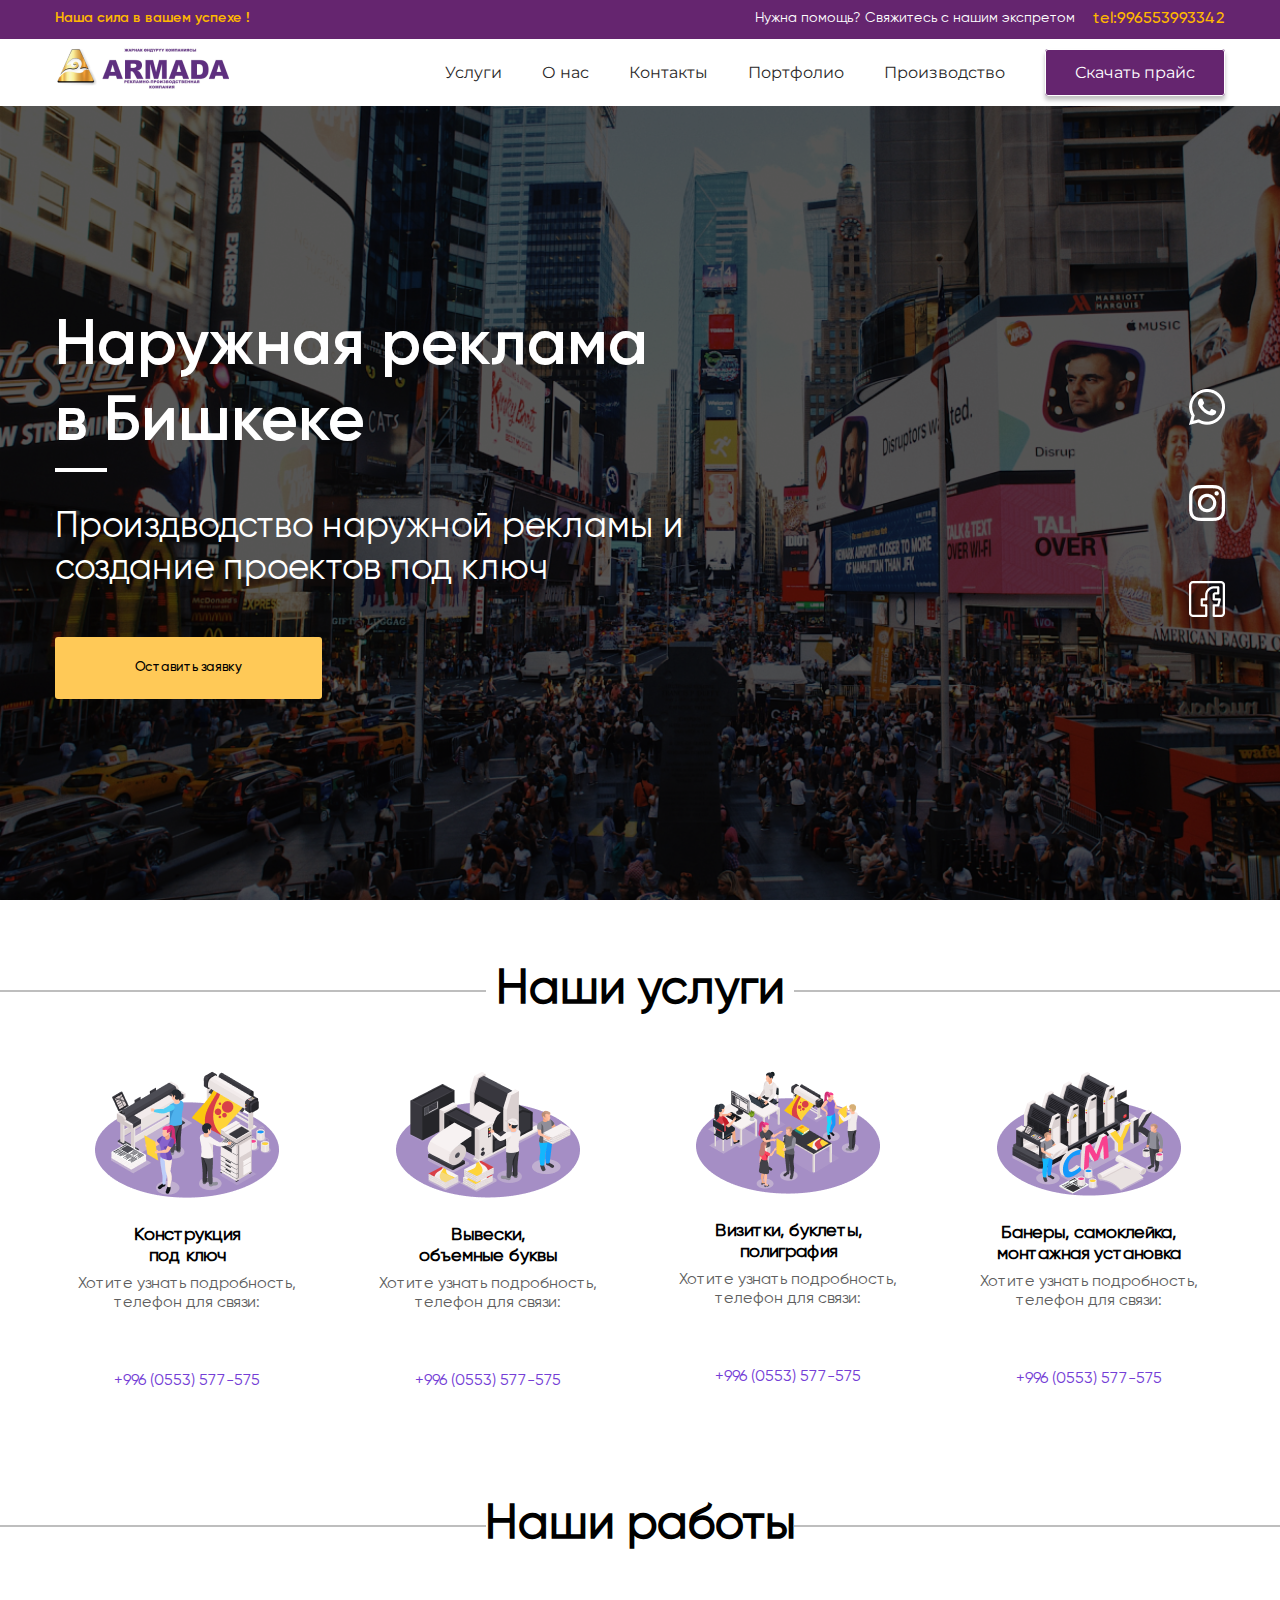
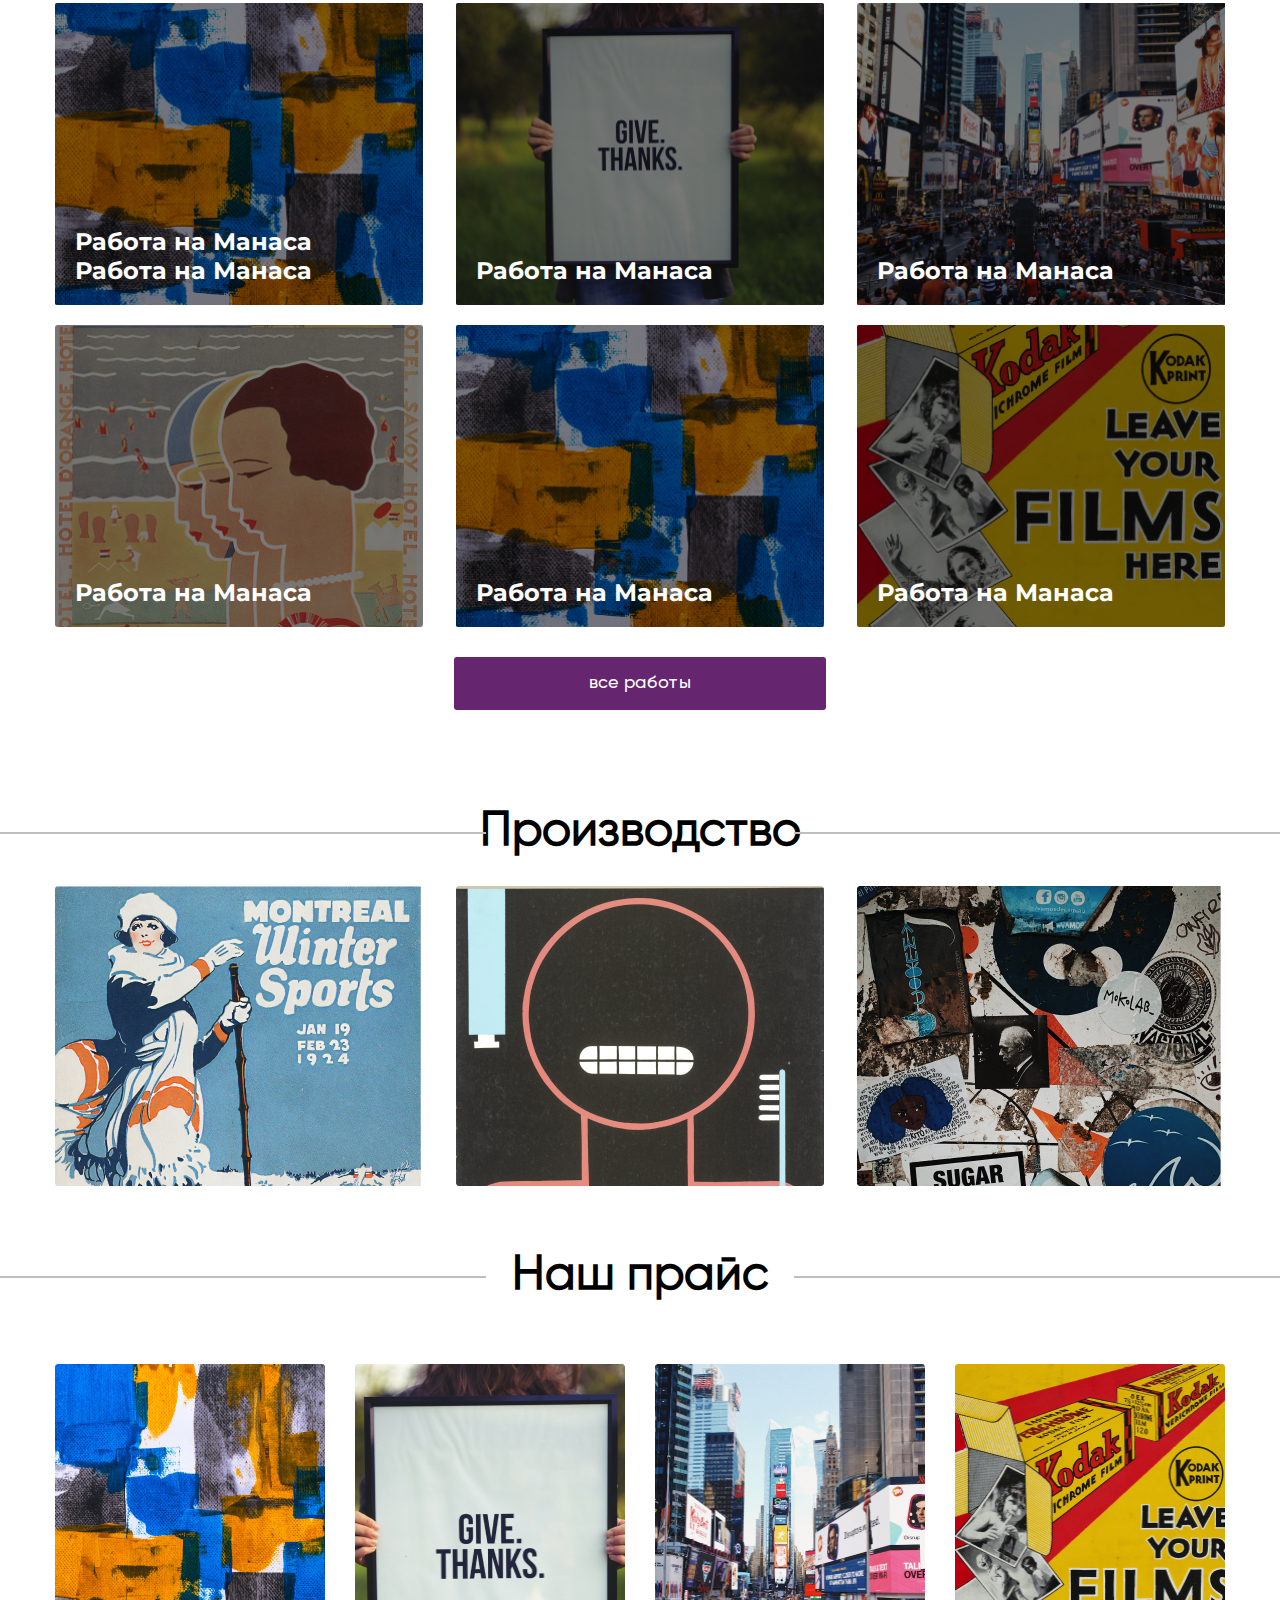
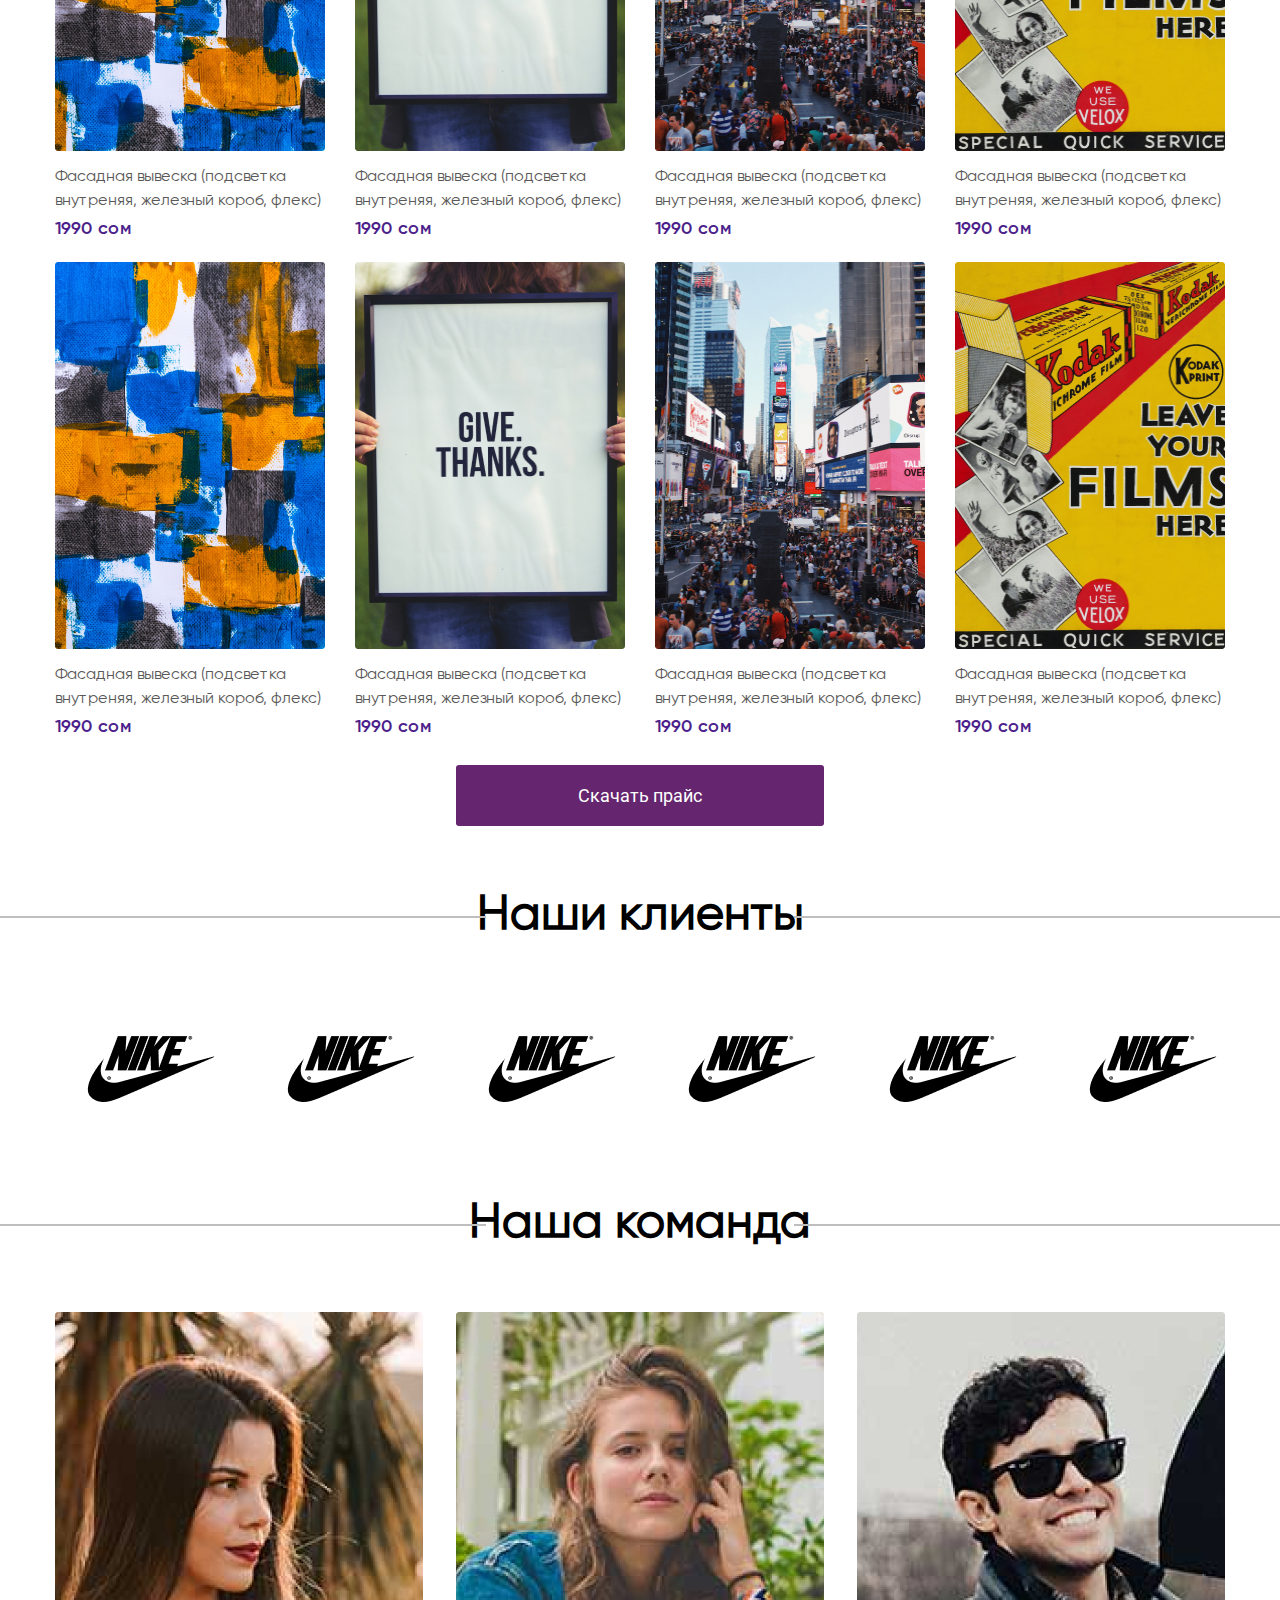
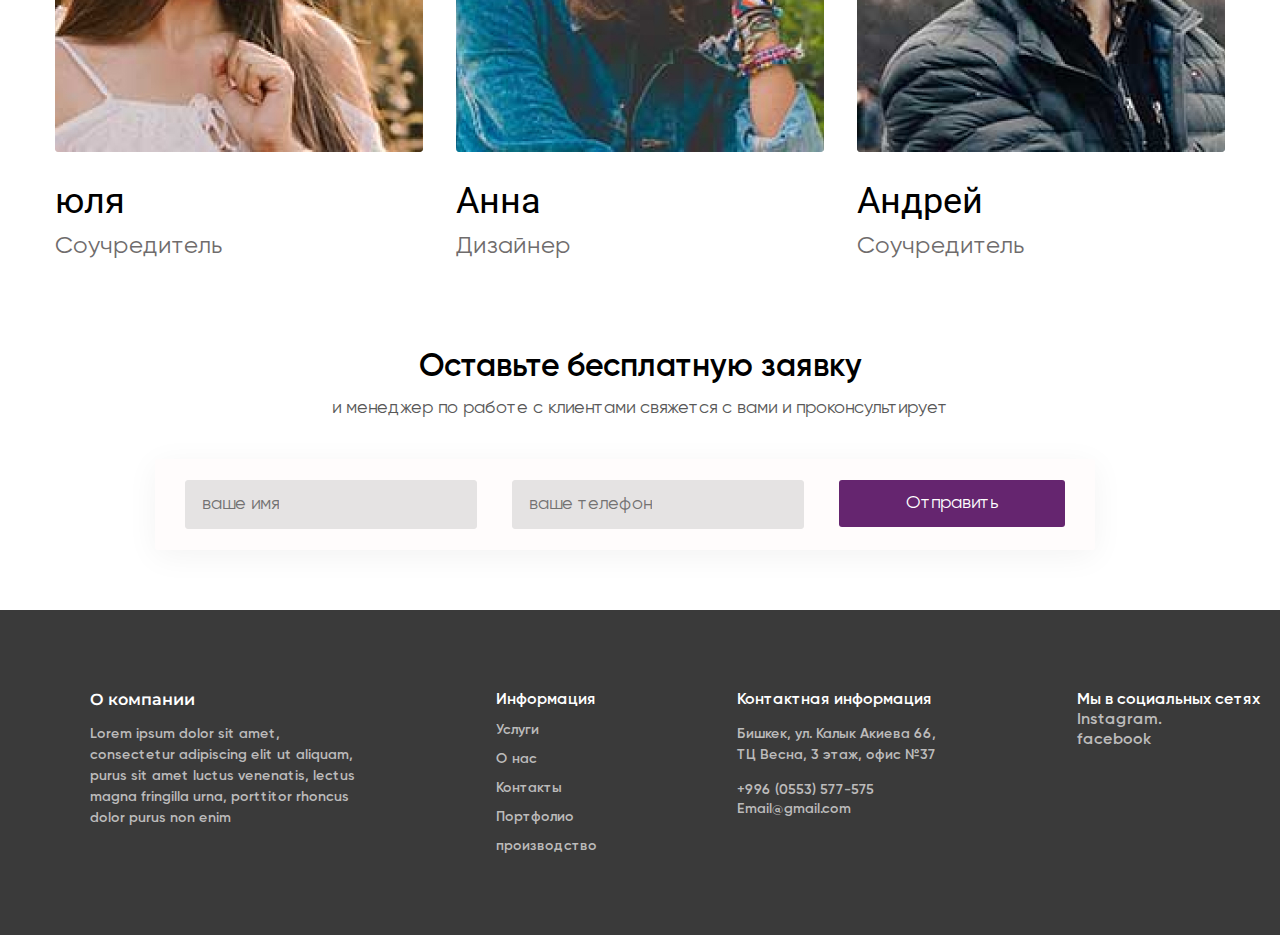
<file: index.html>
<!DOCTYPE html>
<html lang="ru">
  <head>
    <meta charset="UTF-8" />
    <meta http-equiv="X-UA-Compatible" content="IE=edge" />
    <meta name="viewport" content="width=device-width, initial-scale=1.0" />
    <title>Document</title>
    <link rel="preconnect" href="https://fonts.googleapis.com" />
    <link rel="preconnect" href="https://fonts.gstatic.com" crossorigin />
    <link
      href="https://fonts.googleapis.com/css2?family=Montserrat:wght@600;700&family=Roboto&display=swap"
      rel="stylesheet"
    />
    <link rel="stylesheet" href="style/style.css" />
  </head>
  <body>
    <header class="header">
      <div class="header__contacts">
        <div class="container row header__top">
          <p>Наша сила в вашем успехе !</p>
          <span>Нужна помощь? Свяжитесь с нашим экспретом</span>
          <a href="tel:996553993342">tel:996553993342</a>
        </div>
      </div>
      <nav class="header__navbar">
        <nav class="container row header__nav">
          <a href="#" class="logo"><img src="img/logo.png" alt="logo" /></a>
          <ul class="list row">
            <li class="list__item">
              <a href="servise.html" class="list__link">Услуги </a>
            </li>
            <li class="list__item">
              <a href="about.html" class="list__link">О нас </a>
            </li>
            <li class="list__item">
              <a href="contacts.html" class="list__link">Контакты</a>
            </li>
            <li class="list__item">
              <a href="portfolio.html" class="list__link">Портфолио </a>
            </li>
            <li class="list__item">
              <a href="#" class="list__link">Производство </a>
            </li>
            <li class="list__item">
              <a href="#" class="btn btn_shadov">Скачать прайс</a>
            </li>
          </ul>
        </nav>
      </nav>
      <div class="header__banner">
        <div class="header__banner_shadov"></div>
        <div class="container banner">
          <div class="header__info">
            <h1 class="header__title">Наружная реклама в Бишкеке</h1>
            <p class="header__text">
              Произдводство наружной рекламы и создание проектов под ключ
            </p>
            <button type="button">Оставить заявку</button>
          </div>
          <div class="header__social">
            <img src="img/whatsap.png" alt="whatsapp" />
            <img src="img/instagram.png" alt="instagram" />
            <img src="img/facebook.png" alt="facebook" />
          </div>
        </div>
      </div>
    </header>
    <main class="main">
      <div class="servise">
        <h3 class="title">Наши услуги</h3>
        <div class="container row servise__cards">
          <div class="servise__card">
            <img src="img/serviss1.png" alt="servise1" />
            <h4 class="servise__title">
              Конструкция <br />
              под ключ
            </h4>
            <p class="servise__text">
              Хотите узнать подробность, телефон для связи:
            </p>
            <a href="tel:9960553577575" class="servise__tel"
              >+996 (0553) 577-575</a
            >
          </div>
          <div class="servise__card">
            <img src="img/serviss2.png" alt="servise1" />
            <h4 class="servise__title">
              Вывески, <br />
              объемные буквы
            </h4>
            <p class="servise__text">
              Хотите узнать подробность, телефон для связи:
            </p>
            <a href="tel:9960553577575" class="servise__tel"
              >+996 (0553) 577-575</a
            >
          </div>
          <div class="servise__card">
            <img src="img/serviss3.png" alt="servise1" />
            <h4 class="servise__title">
              Визитки, буклеты,<br />
              полиграфия
            </h4>
            <p class="servise__text">
              Хотите узнать подробность, телефон для связи:
            </p>
            <a href="tel:9960553577575" class="servise__tel"
              >+996 (0553) 577-575</a
            >
          </div>
          <div class="servise__card">
            <img src="img/serviss4.png" alt="servise1" />
            <h4 class="servise__title">
              Банеры, самоклейка, монтажная установка
            </h4>
            <p class="servise__text">
              Хотите узнать подробность, телефон для связи:
            </p>
            <a href="tel:9960553577575" class="servise__tel"
              >+996 (0553) 577-575</a
            >
          </div>
        </div>
      </div>
      <div class="works">
        <h3 class="title">Наши работы</h3>
        <div class="container row works__block">
          <a href="#" class="work">
            <div class="shadow"></div>
            <img src="img/work1.jpg" alt="work" />
            <h5>Работа на Манаса Работа на Манаса</h5>
          </a>
          <a href="#" class="work">
            <div class="shadow"></div>
            <img src="img/work2.jpg" alt="work" />
            <h5>Работа на Манаса</h5>
          </a>
          <a href="#" class="work">
            <div class="shadow"></div>
            <img src="img/work3.png" alt="work" />
            <h5>Работа на Манаса</h5>
          </a>
          <a href="#" class="work">
            <div class="shadow"></div>
            <img src="img/work4.jpg" alt="work" />
            <h5>Работа на Манаса</h5>
          </a>
          <a href="#" class="work">
            <div class="shadow"></div>
            <img src="img/work1.jpg" alt="work" />
            <h5>Работа на Манаса</h5>
          </a>
          <a href="#" class="work">
            <div class="shadow"></div>
            <img src="img/work5.jpg" alt="work" />
            <h5>Работа на Манаса</h5>
          </a>
        </div>
        <button type="button" class="btn works__btn">все работы</button>
      </div>
      <div class="product">
        <h3 class="title">Производство</h3>
        <div class="container row product__block">
          <div class="product__card">
            <img src="img/produkt1.jpg" alt="" />
          </div>
          <div class="product__card">
            <img src="img/produkt2.jpg" alt="" />
          </div>
          <div class="product__card">
            <img src="img/produkt3.jpg" alt="" />
          </div>
        </div>
      </div>
      <div class="price">
        <h3 class="title">Наш прайс</h3>
        <div class="container row price__block">
          <div class="price__card">
            <img src="img/prays1.png" alt="price" />
            <p class="price__text">
              Фасадная вывеска (подсветка внутреняя, железный короб, флекс)
            </p>
            <p class="price__cost">1990 сом</p>
          </div>
          <div class="price__card">
            <img src="img/prays2.jpg" alt="price" />
            <p class="price__text">
              Фасадная вывеска (подсветка внутреняя, железный короб, флекс)
            </p>
            <p class="price__cost">1990 сом</p>
          </div>
          <div class="price__card">
            <img src="img/prays3.jpg" alt="price" />
            <p class="price__text">
              Фасадная вывеска (подсветка внутреняя, железный короб, флекс)
            </p>
            <p class="price__cost">1990 сом</p>
          </div>
          <div class="price__card">
            <img src="img/prays4.jpg" alt="price" />
            <p class="price__text">
              Фасадная вывеска (подсветка внутреняя, железный короб, флекс)
            </p>
            <p class="price__cost">1990 сом</p>
          </div>
          <div class="price__card">
            <img src="img/prays1.png" alt="price" />
            <p class="price__text">
              Фасадная вывеска (подсветка внутреняя, железный короб, флекс)
            </p>
            <p class="price__cost">1990 сом</p>
          </div>
          <div class="price__card">
            <img src="img/prays2.jpg" alt="price" />
            <p class="price__text">
              Фасадная вывеска (подсветка внутреняя, железный короб, флекс)
            </p>
            <p class="price__cost">1990 сом</p>
          </div>
          <div class="price__card">
            <img src="img/prays3.jpg" alt="price" />
            <p class="price__text">
              Фасадная вывеска (подсветка внутреняя, железный короб, флекс)
            </p>
            <p class="price__cost">1990 сом</p>
          </div>
          <div class="price__card">
            <img src="img/prays4.jpg" alt="price" />
            <p class="price__text">
              Фасадная вывеска (подсветка внутреняя, железный короб, флекс)
            </p>
            <p class="price__cost">1990 сом</p>
          </div>
        </div>
        <button type="button" class="btn price__btn">Скачать прайс</button>
      </div>
      <div class="clients">
        <h3 class="title">Наши клиенты</h3>
        <div class="container row clients__block">
          <img src="img/nike.jpg" alt="nike" />
          <img src="img/nike.jpg" alt="nike" />
          <img src="img/nike.jpg" alt="nike" />
          <img src="img/nike.jpg" alt="nike" />
          <img src="img/nike.jpg" alt="nike" />
          <img src="img/nike.jpg" alt="nike" />
        </div>
      </div>
      <div class="team">
        <h3 class="title">Наша команда</h3>
        <div class="container row team__block">
          <div class="team__person">
            <img src="img/team1.jpg" alt="team" />
            <h5>юля</h5>
            <p>Соучредитель</p>
          </div>
          <div class="team__person">
            <img src="img/team2.jpg" alt="team" />
            <h5>Анна</h5>
            <p>Дизайнер</p>
          </div>
          <div class="team__person">
            <img src="img/team3.jpg" alt="team" />
            <h5>Андрей</h5>
            <p>Соучредитель</p>
          </div>
        </div>
        <div class="container form">
          <h4>Оставьте бесплатную заявку</h4>
          <p>
            и менеджер по работе с клиентами свяжется с вами и проконсультирует
          </p>
          <form action="">
            <input type="text" class="input__name" placeholder="ваше имя" />
            <input
              type="text"
              class="input__number"
              placeholder="ваше телефон"
            />
            <button class="btn team__btn" type="button">Отправить</button>
          </form>
        </div>
      </div>
    </main>
    <footer class="footer">
      <div class="container row company__block">
        <div class="company">
          <h6 class="company__title1">О компании</h6>
          <p class="company__text">
            Lorem ipsum dolor sit amet,<br />
            consectetur adipiscing elit ut aliquam,<br />
            purus sit amet luctus venenatis, lectus <br />
            magna fringilla urna, porttitor rhoncus <br />
            dolor purus non enim
          </p>
        </div>
        <div class="information">
          <h6 class="company__title">Информация</h6>
          <ul class="information__list">
            <li class="list__info"><a href="#">Услуги </a></li>
            <li class="list__info"><a href="#">О нас </a></li>
            <li class="list__info"><a href="#">Контакты</a></li>
            <li class="list__info"><a href="#">Портфолио</a></li>
            <li class="list__info"><a href="#">производство</a></li>
          </ul>
        </div>
        <div class="contacts">
          <h6 class="company__title">Контактная информация</h6>
          <p class="company__text">
            Бишкек, ул. Калык Акиева 66, <br />
            ТЦ Весна, 3 этаж, офис №37
          </p>
          <a href="tel:9960553577575" class="contacts__tel"
            >+996 (0553) 577-575</a
          >
          <br />
          <a href="mailto:eamil@gmail.com" class="contacts__info"
            >Email@gmail.com</a
          >
        </div>
        <div class="media">
          <h6 class="company__title">Мы в социальных сетях</h6>
          <a href="#" class="media__info">Instagram.</a>
          <br />
          <a href="#" class="media__info">facebook</a>
        </div>
      </div>
    </footer>
  </body>
</html>
</file>
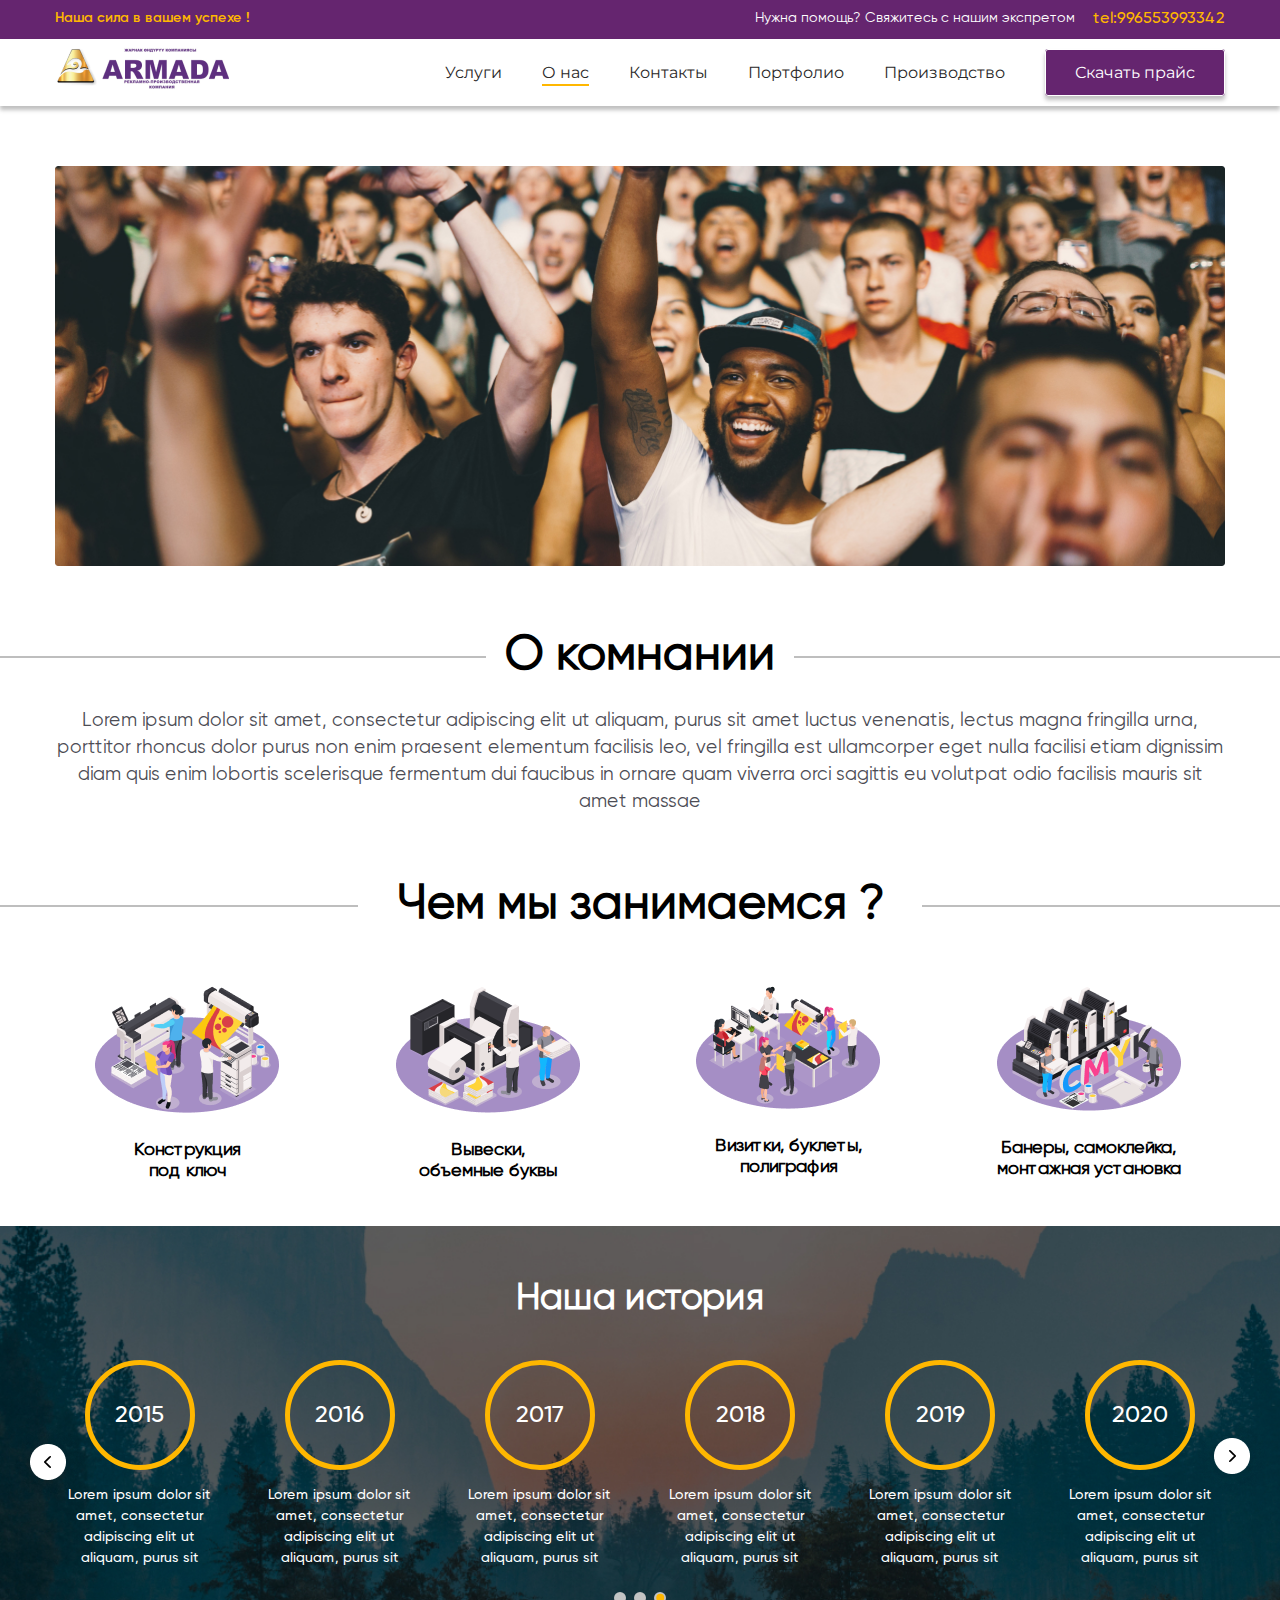
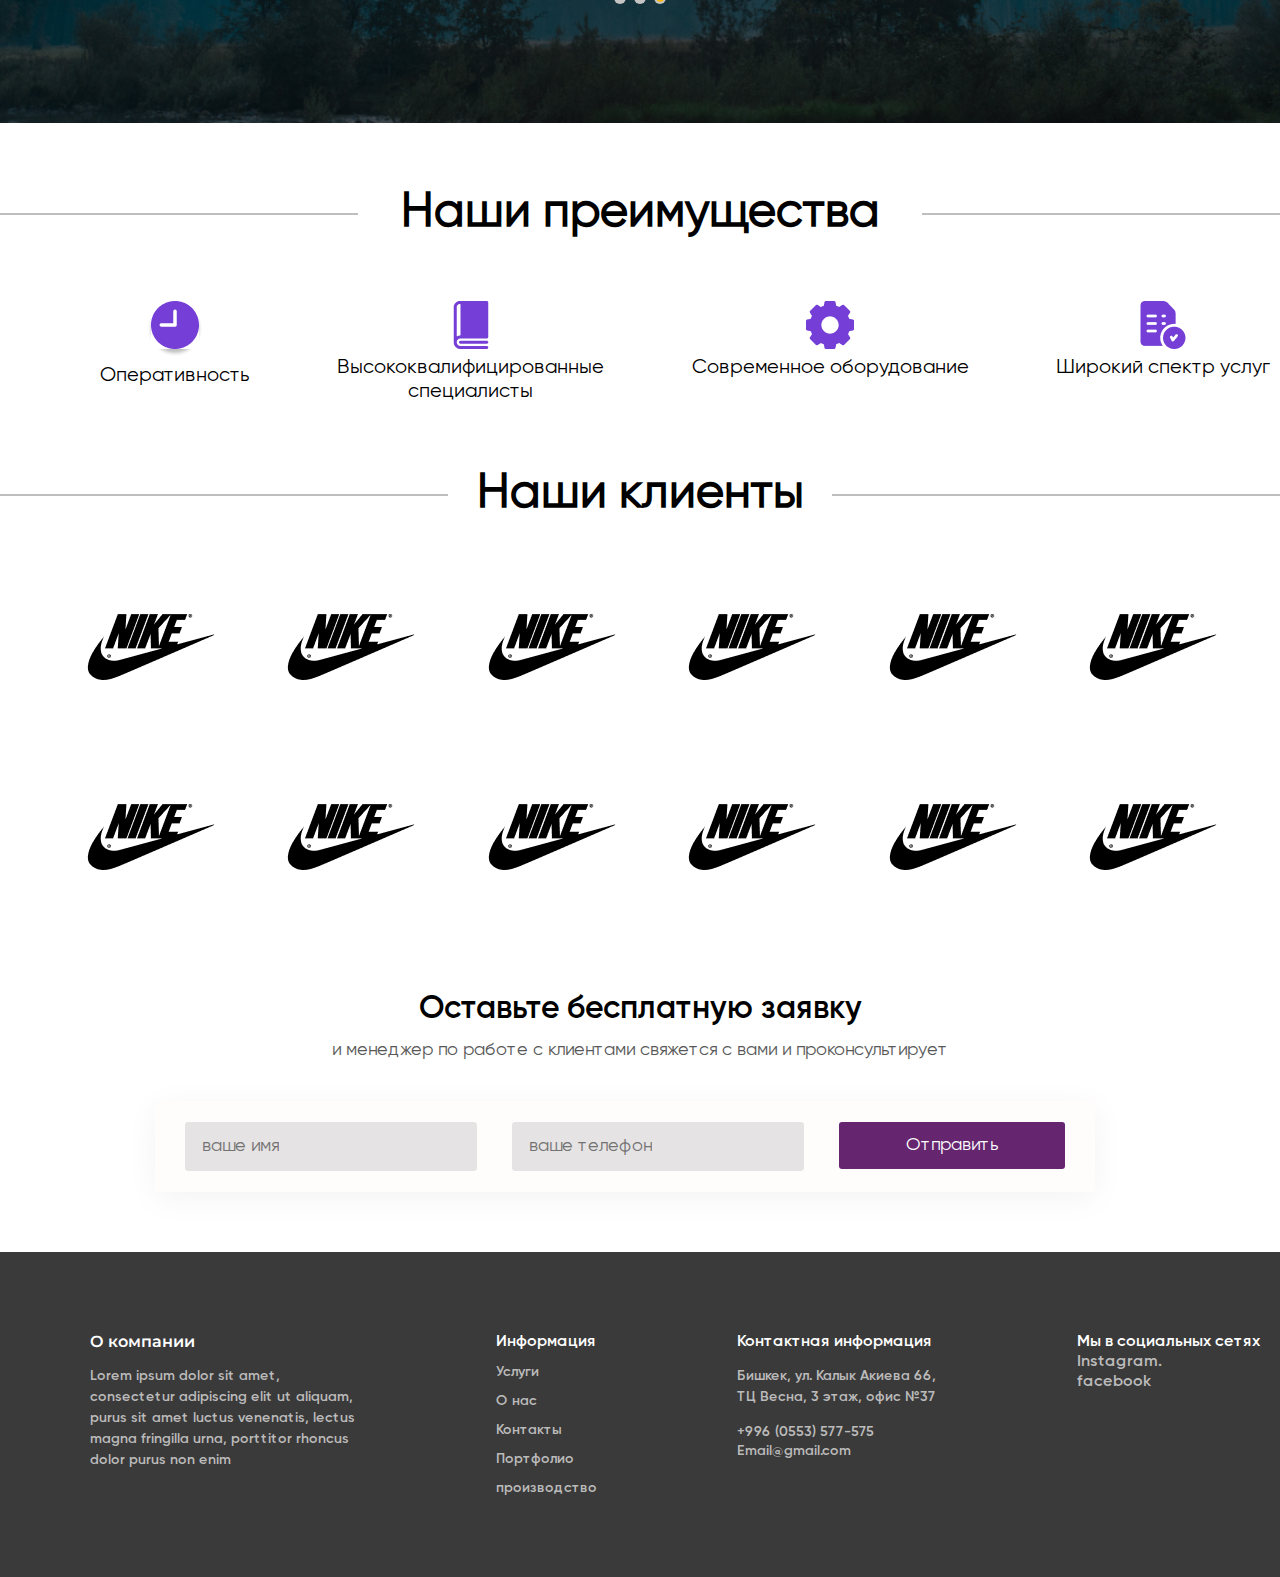
<file: about.html>
<!DOCTYPE html>
<html lang="ru">
  <head>
    <meta charset="UTF-8" />
    <meta http-equiv="X-UA-Compatible" content="IE=edge" />
    <meta name="viewport" content="width=device-width, initial-scale=1.0" />
    <title>Document</title>
    <link
      href="https://fonts.googleapis.com/css2?family=Montserrat:wght@600;700&family=Roboto&display=swap"
      rel="stylesheet"
    />
    <link rel="stylesheet" href="style/style.css" />
  </head>
  <body>
    <header class="header header-no-height">
      <div class="header__contacts">
        <div class="container row header__top">
          <p>Наша сила в вашем успехе !</p>
          <span>Нужна помощь? Свяжитесь с нашим экспретом</span>
          <a href="tel:996553993342">tel:996553993342</a>
        </div>
      </div>
      <nav class="header__navbar">
        <nav class="container row header__nav">
          <a href="index.html" class="logo"
            ><img src="img/logo.png" alt="logo"
          /></a>
          <ul class="list row">
            <li class="list__item">
              <a href="servise.html" class="list__link">Услуги </a>
            </li>
            <li class="list__item">
              <a href="about.html" class="list__link active">О нас </a>
            </li>
            <li class="list__item">
              <a href="contacts.html" class="list__link">Контакты</a>
            </li>
            <li class="list__item">
              <a href="portfolio.html" class="list__link">Портфолио </a>
            </li>
            <li class="list__item">
              <a href="#" class="list__link">Производство </a>
            </li>
            <li class="list__item">
              <a href="#" class="btn btn_shadov">Скачать прайс</a>
            </li>
          </ul>
        </nav>
      </nav>
    </header>
    <main class="main">
      <div class="about__banner container"></div>

      <div class="about__company">
        <h3 class="title">О комнании</h3>
        <div class="container">
          <p class="about__company_text">
            Lorem ipsum dolor sit amet, consectetur adipiscing elit ut aliquam,
            purus sit amet luctus venenatis, lectus magna fringilla urna,
            porttitor rhoncus dolor purus non enim praesent elementum facilisis
            leo, vel fringilla est ullamcorper eget nulla facilisi etiam
            dignissim diam quis enim lobortis scelerisque fermentum dui faucibus
            in ornare quam viverra orci sagittis eu volutpat odio facilisis
            mauris sit amet massae
          </p>
        </div>
      </div>
      <div class="doing">
        <h3 class="title maxWidth">Чем мы занимаемся ?</h3>
        <div class="container row servise__cards">
          <div class="servise__card">
            <img src="img/serviss1.png" alt="servise1" />
            <h4 class="servise__title">
              Конструкция <br />
              под ключ
            </h4>
          </div>
          <div class="servise__card">
            <img src="img/serviss2.png" alt="servise1" />
            <h4 class="servise__title">
              Вывески, <br />
              объемные буквы
            </h4>
          </div>
          <div class="servise__card">
            <img src="img/serviss3.png" alt="servise1" />
            <h4 class="servise__title">
              Визитки, буклеты,<br />
              полиграфия
            </h4>
          </div>
          <div class="servise__card">
            <img src="img/serviss4.png" alt="servise1" />
            <h4 class="servise__title">
              Банеры, самоклейка, монтажная установка
            </h4>
          </div>
        </div>
      </div>
      <div class="history">
        <h3>Наша история</h3>
        <div class="container history__block">
          <div class="history__item">
            <div class="history__item_year">2015</div>
            <p>
              Lorem ipsum dolor sit amet, consectetur adipiscing elit ut
              aliquam, purus sit
            </p>
          </div>
          <div class="history__item">
            <div class="history__item_year">2016</div>
            <p>
              Lorem ipsum dolor sit amet, consectetur adipiscing elit ut
              aliquam, purus sit
            </p>
          </div>
          <div class="history__item">
            <div class="history__item_year">2017</div>
            <p>
              Lorem ipsum dolor sit amet, consectetur adipiscing elit ut
              aliquam, purus sit
            </p>
          </div>
          <div class="history__item">
            <div class="history__item_year">2018</div>
            <p>
              Lorem ipsum dolor sit amet, consectetur adipiscing elit ut
              aliquam, purus sit
            </p>
          </div>
          <div class="history__item">
            <div class="history__item_year">2019</div>
            <p>
              Lorem ipsum dolor sit amet, consectetur adipiscing elit ut
              aliquam, purus sit
            </p>
          </div>
          <div class="history__item">
            <div class="history__item_year">2020</div>
            <p>
              Lorem ipsum dolor sit amet, consectetur adipiscing elit ut
              aliquam, purus sit
            </p>
          </div>
          <div class="arrow__left">
            <img src="img/onasright.png" alt="" />
          </div>
          <div class="arrow__right"><img src="img/onasright.png" alt="" /></div>
          <div class="arrow__dots">
            <span class="dots__el"></span>
            <span class="dots__el"></span>
            <span class="dots__el active">
              <span></span>
            </span>
          </div>
        </div>
      </div>
      <div class="our__advantages">
        <h3 class="title maxWidth">Наши преимущества</h3>
        <div class="container row advantages__block">
          <div class="advantages__card">
            <img src="img/advantegs1.png" alt="advantages" />
            <p>Оперативность</p>
          </div>
          <div class="advantages__card">
            <img src="img/advantegs2.png" alt="advantages" />
            <p>
              Высококвалифицированные <br />
              специалисты
            </p>
          </div>
          <div class="advantages__card">
            <img src="img/advantegs3.png" alt="advantages" />
            <p>Современное оборудование</p>
          </div>
          <div class="advantages__card">
            <img src="img/advantegs4.png" alt="advantages" />
            <p>Широкий спектр услуг</p>
          </div>
        </div>
      </div>
      <div class="clients">
        <h3 class="title w35">Наши клиенты</h3>
        <div class="container row clients__block">
          <img src="img/nike.jpg" alt="nike" />
          <img src="img/nike.jpg" alt="nike" />
          <img src="img/nike.jpg" alt="nike" />
          <img src="img/nike.jpg" alt="nike" />
          <img src="img/nike.jpg" alt="nike" />
          <img src="img/nike.jpg" alt="nike" />
        </div>
        <div class="container row clients__block">
          <img src="img/nike.jpg" alt="nike" />
          <img src="img/nike.jpg" alt="nike" />
          <img src="img/nike.jpg" alt="nike" />
          <img src="img/nike.jpg" alt="nike" />
          <img src="img/nike.jpg" alt="nike" />
          <img src="img/nike.jpg" alt="nike" />
        </div>
      </div>
      <div class="container form">
        <h4>Оставьте бесплатную заявку</h4>
        <p>
          и менеджер по работе с клиентами свяжется с вами и проконсультирует
        </p>
        <form action="">
          <input type="text" class="input__name" placeholder="ваше имя" />
          <input type="text" class="input__number" placeholder="ваше телефон" />
          <button class="btn team__btn" type="button">Отправить</button>
        </form>
      </div>
    </main>
    <footer class="footer">
      <div class="container row company__block">
        <div class="company">
          <h6 class="company__title1">О компании</h6>
          <p class="company__text">
            Lorem ipsum dolor sit amet,<br />
            consectetur adipiscing elit ut aliquam,<br />
            purus sit amet luctus venenatis, lectus <br />
            magna fringilla urna, porttitor rhoncus <br />
            dolor purus non enim
          </p>
        </div>
        <div class="information">
          <h6 class="company__title">Информация</h6>
          <ul class="information__list">
            <li class="list__info"><a href="#">Услуги </a></li>
            <li class="list__info"><a href="#">О нас </a></li>
            <li class="list__info"><a href="#">Контакты</a></li>
            <li class="list__info"><a href="#">Портфолио</a></li>
            <li class="list__info"><a href="#">производство</a></li>
          </ul>
        </div>
        <div class="contacts">
          <h6 class="company__title">Контактная информация</h6>
          <p class="company__text">
            Бишкек, ул. Калык Акиева 66, <br />
            ТЦ Весна, 3 этаж, офис №37
          </p>
          <a href="tel:9960553577575" class="contacts__tel"
            >+996 (0553) 577-575</a
          >
          <br />
          <a href="mailto:eamil@gmail.com" class="contacts__info"
            >Email@gmail.com</a
          >
        </div>
        <div class="media">
          <h6 class="company__title">Мы в социальных сетях</h6>
          <a href="#" class="media__info">Instagram.</a>
          <br />
          <a href="#" class="media__info">facebook</a>
        </div>
      </div>
    </footer>
  </body>
</html>
</file>
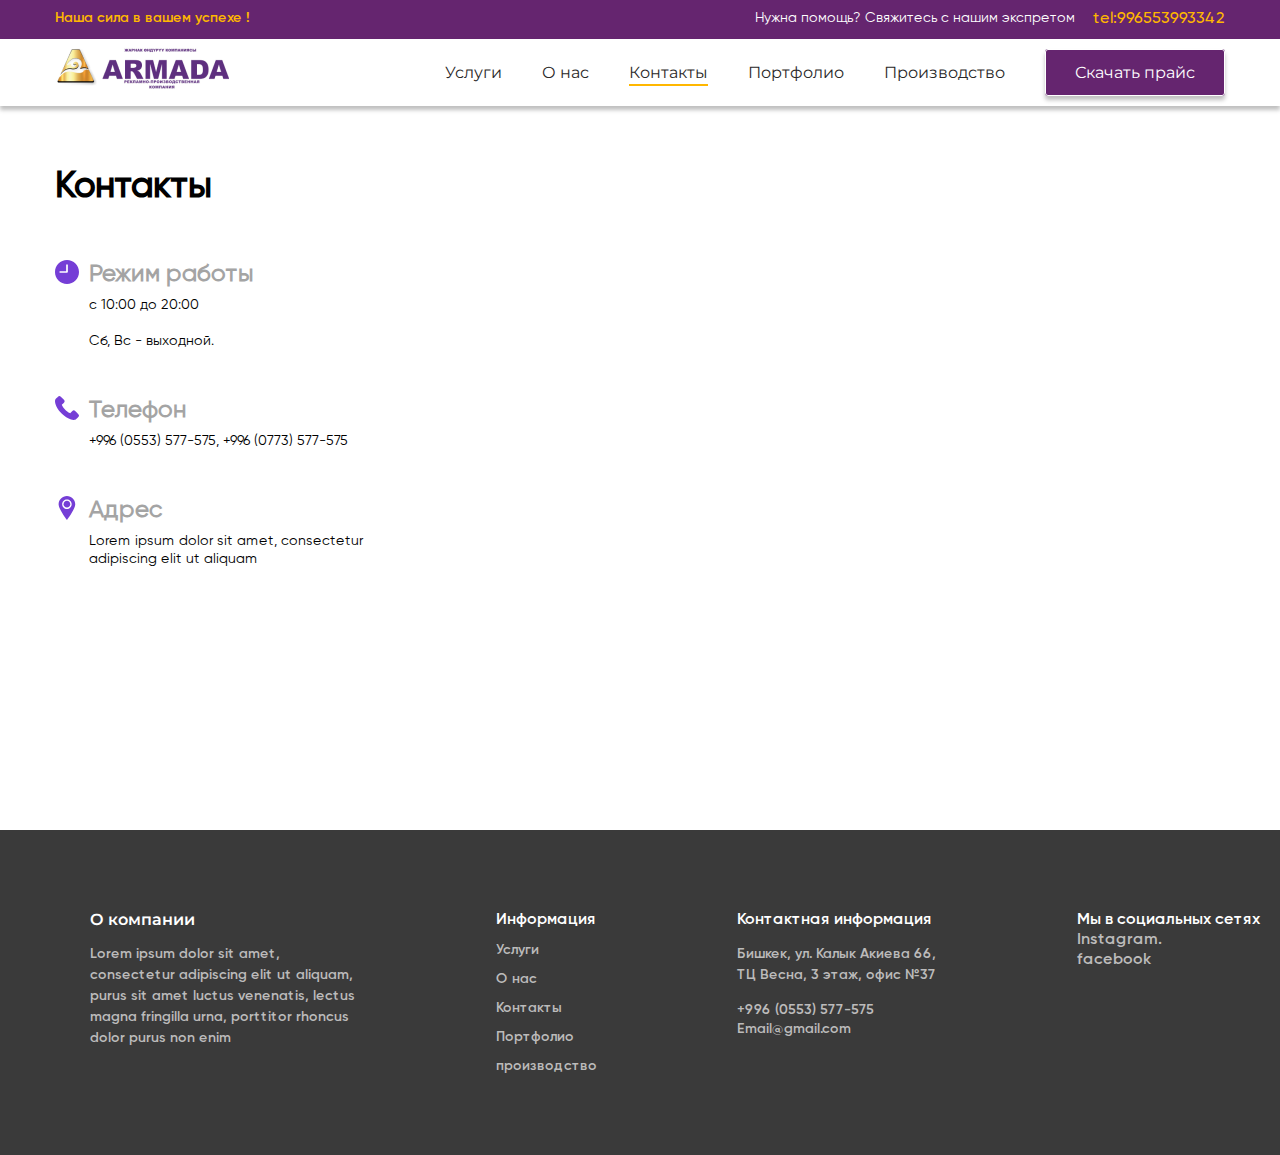
<file: contacts.html>
<!DOCTYPE html>
<html lang="en">
  <head>
    <meta charset="UTF-8" />
    <meta http-equiv="X-UA-Compatible" content="IE=edge" />
    <meta name="viewport" content="width=device-width, initial-scale=1.0" />
    <title>Document</title>
    <link
      href="https://fonts.googleapis.com/css2?family=Montserrat:wght@600;700&family=Roboto&display=swap"
      rel="stylesheet"
    />
    <link rel="stylesheet" href="style/style.css" />
  </head>
  <body>
    <header class="header header-no-height">
      <div class="header__contacts">
        <div class="container row header__top">
          <p>Наша сила в вашем успехе !</p>
          <span>Нужна помощь? Свяжитесь с нашим экспретом</span>
          <a href="tel:996553993342">tel:996553993342</a>
        </div>
      </div>
      <nav class="header__navbar">
        <nav class="container row header__nav">
          <a href="index.html" class="logo"
            ><img src="img/logo.png" alt="logo"
          /></a>
          <ul class="list row">
            <li class="list__item">
              <a href="servise.html" class="list__link">Услуги </a>
            </li>
            <li class="list__item">
              <a href="about.html" class="list__link">О нас </a>
            </li>
            <li class="list__item">
              <a href="#" class="list__link active">Контакты</a>
            </li>
            <li class="list__item">
              <a href="#" class="list__link">Портфолио </a>
            </li>
            <li class="list__item">
              <a href="#" class="list__link">Производство </a>
            </li>
            <li class="list__item">
              <a href="#" class="btn btn_shadov">Скачать прайс</a>
            </li>
          </ul>
        </nav>
      </nav>
    </header>
    <main class="main">
      <div class="contacts-page row container">
        <div class="contacts-page_info">
          <h4>Контакты</h4>
          <div class="work-time">
            <img src="img/clock.svg" alt="" />
            <h5>Режим работы</h5>
            <span>c 10:00 до 20:00</span>
            <span>Сб, Вс - выходной.</span>
          </div>
          <div class="work-time">
            <img src="img/Phone.svg" alt="" />
            <h5>Телефон</h5>
            <span>+996 (0553) 577-575, +996 (0773) 577-575</span>
          </div>
          <div class="work-time">
            <img src="img/position.svg" alt="" />
            <h5>Адрес</h5>
            <span
              >Lorem ipsum dolor sit amet, consectetur adipiscing elit ut
              aliquam</span
            >
          </div>
        </div>
        <div class="contacts-page_map">
          <iframe
            src="https://www.google.com/maps/embed?pb=!1m18!1m12!1m3!1d5995.379277101462!2d69.25021601219561!3d41.293858672219514!2m3!1f0!2f0!3f0!3m2!1i1024!2i768!4f13.1!3m3!1m2!1s0x38ae8af74cf85323%3A0x58ca12abf990cf13!2z0JzQtdGH0LXRgtGMINCg0LDQutCw0YIg0JbQvtC80YrQtQ!5e0!3m2!1sru!2s!4v1638029541392!5m2!1sru!2s"
            width="768"
            height="600"
            style="border: 0"
            allowfullscreen=""
            loading="lazy"
          ></iframe>
        </div>
      </div>
    </main>
    <footer class="footer">
      <div class="container row company__block">
        <div class="company">
          <h6 class="company__title1">О компании</h6>
          <p class="company__text">
            Lorem ipsum dolor sit amet,<br />
            consectetur adipiscing elit ut aliquam,<br />
            purus sit amet luctus venenatis, lectus <br />
            magna fringilla urna, porttitor rhoncus <br />
            dolor purus non enim
          </p>
        </div>
        <div class="information">
          <h6 class="company__title">Информация</h6>
          <ul class="information__list">
            <li class="list__info"><a href="#">Услуги </a></li>
            <li class="list__info"><a href="#">О нас </a></li>
            <li class="list__info"><a href="#">Контакты</a></li>
            <li class="list__info"><a href="#">Портфолио</a></li>
            <li class="list__info"><a href="#">производство</a></li>
          </ul>
        </div>
        <div class="contacts">
          <h6 class="company__title">Контактная информация</h6>
          <p class="company__text">
            Бишкек, ул. Калык Акиева 66, <br />
            ТЦ Весна, 3 этаж, офис №37
          </p>
          <a href="tel:9960553577575" class="contacts__tel"
            >+996 (0553) 577-575</a
          >
          <br />
          <a href="mailto:eamil@gmail.com" class="contacts__info"
            >Email@gmail.com</a
          >
        </div>
        <div class="media">
          <h6 class="company__title">Мы в социальных сетях</h6>
          <a href="#" class="media__info">Instagram.</a>
          <br />
          <a href="#" class="media__info">facebook</a>
        </div>
      </div>
    </footer>
  </body>
</html>
</file>
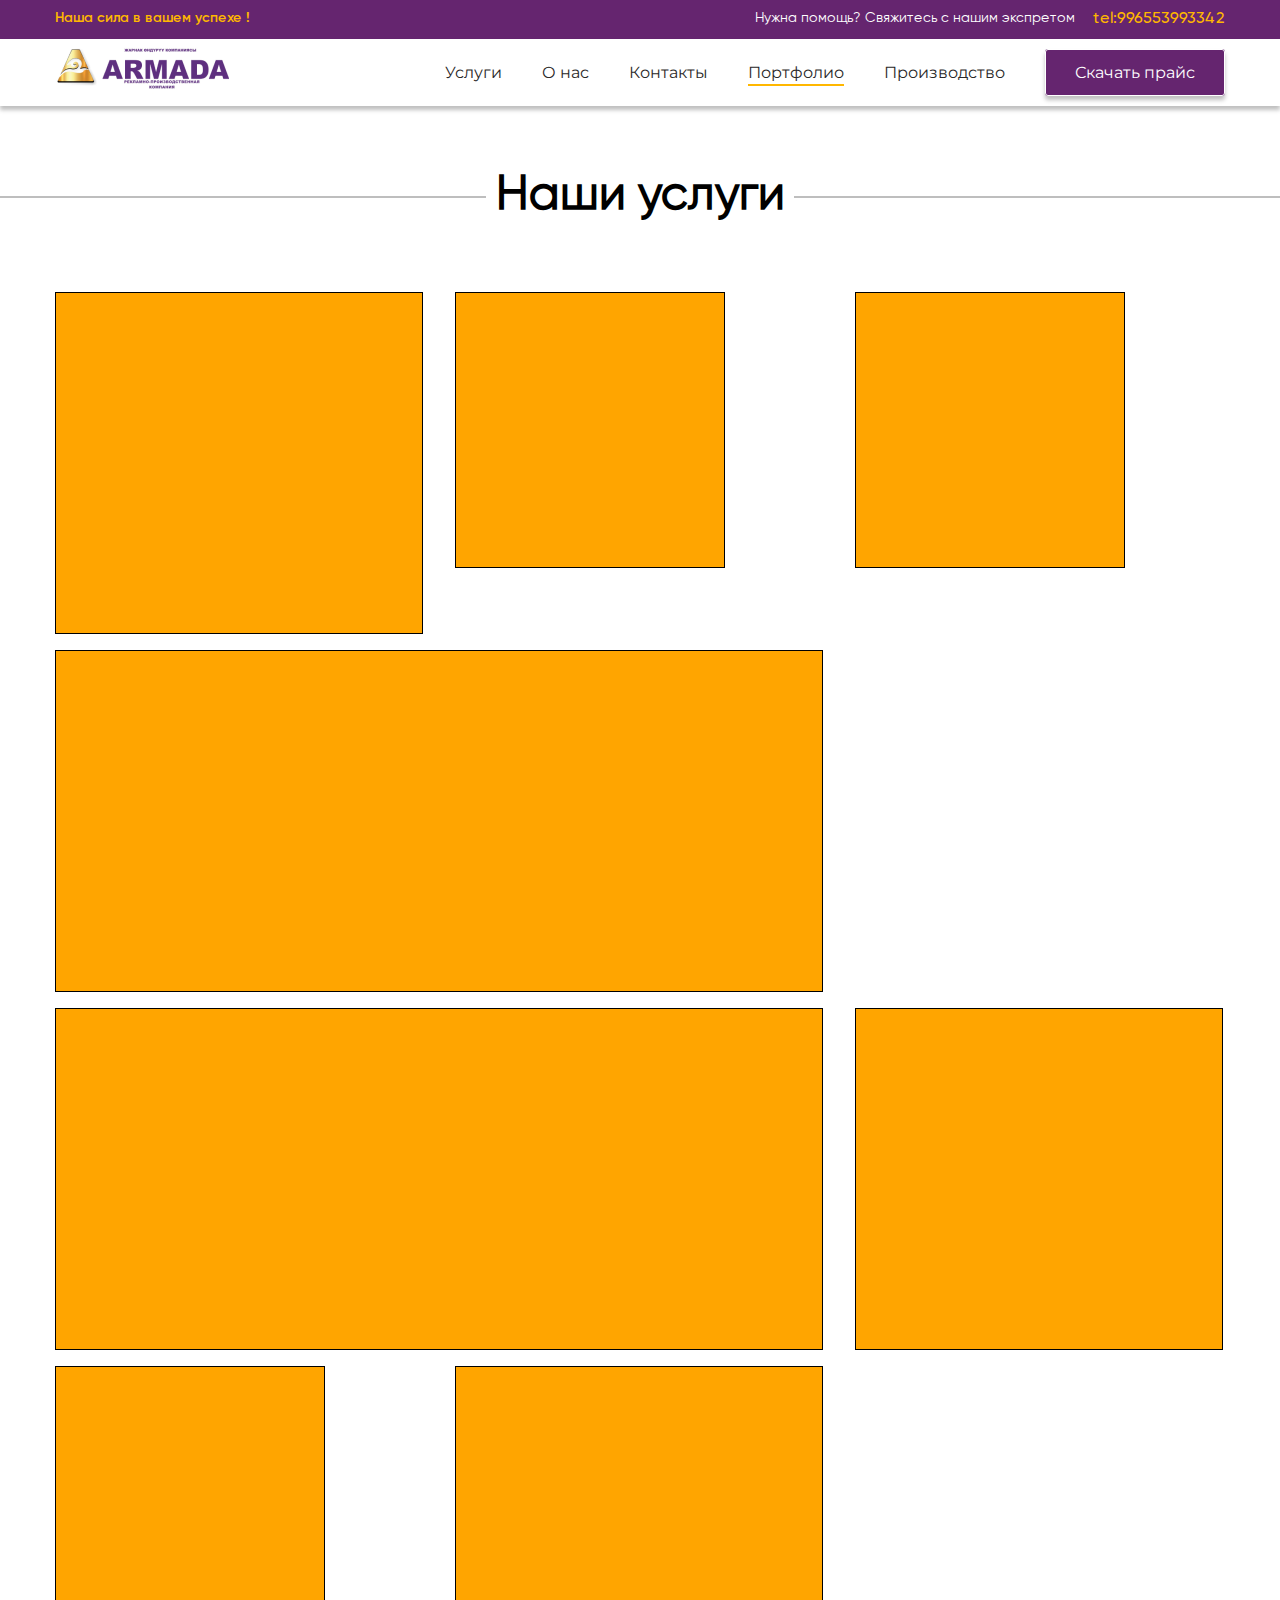
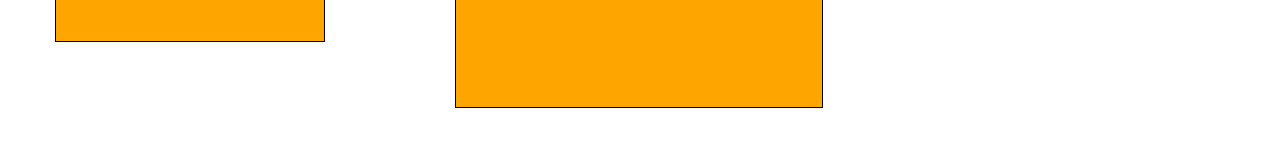
<file: portfolio.html>
<!DOCTYPE html>
<html lang="en">
  <head>
    <meta charset="UTF-8" />
    <meta http-equiv="X-UA-Compatible" content="IE=edge" />
    <meta name="viewport" content="width=device-width, initial-scale=1.0" />
    <title>Document</title>
    <link
      href="https://fonts.googleapis.com/css2?family=Montserrat:wght@600;700&family=Roboto&display=swap"
      rel="stylesheet"
    />
    <link rel="stylesheet" href="style/style.css">
  </head>
  <body>
    <header class="header header-no-height">
        <div class="header__contacts">
          <div class="container row header__top">
            <p>Наша сила в вашем успехе !</p>
            <span>Нужна помощь? Свяжитесь с нашим экспретом</span>
            <a href="tel:996553993342">tel:996553993342</a>
          </div>
        </div>
        <nav class="header__navbar">
          <nav class="container row header__nav">
            <a href="index.html" class="logo"><img src="img/logo.png" alt="logo" /></a>
            <ul class="list row">
              <li class="list__item">
                <a href="#" class="list__link">Услуги </a>
              </li>
              <li class="list__item">
                <a href="about.html" class="list__link">О нас </a>
              </li>
              <li class="list__item">
                <a href="contacts.html" class="list__link">Контакты</a>
              </li>
              <li class="list__item">
                <a href="#" class="list__link active">Портфолио </a>
              </li>
              <li class="list__item">
                <a href="#" class="list__link">Производство </a>
              </li>
              <li class="list__item">
                <a href="#" class="btn btn_shadov">Скачать прайс</a>
              </li>
            </ul>
          </nav>
        </nav>
    </header>
    <main class="main">
        <div class="our__portfolio">
            <h3 class="title">Наши услуги</h3>
            <div class="portfolio__blok container">
                <div class="portfolio__item Pitem1"></div>
                <div class="portfolio__item Pitem2"></div>
                <div class="portfolio__item Pitem2"></div>
                <div class="portfolio__item Pitem4"></div>
                <div class="portfolio__item Pitem4"></div>
                <div class="portfolio__item Pitem6"></div>
                <div class="portfolio__item Pitem7"></div>
                <div class="portfolio__item Pitem8"></div>
            </div>
        </div>
    </main>

  </body>
</html>
</file>
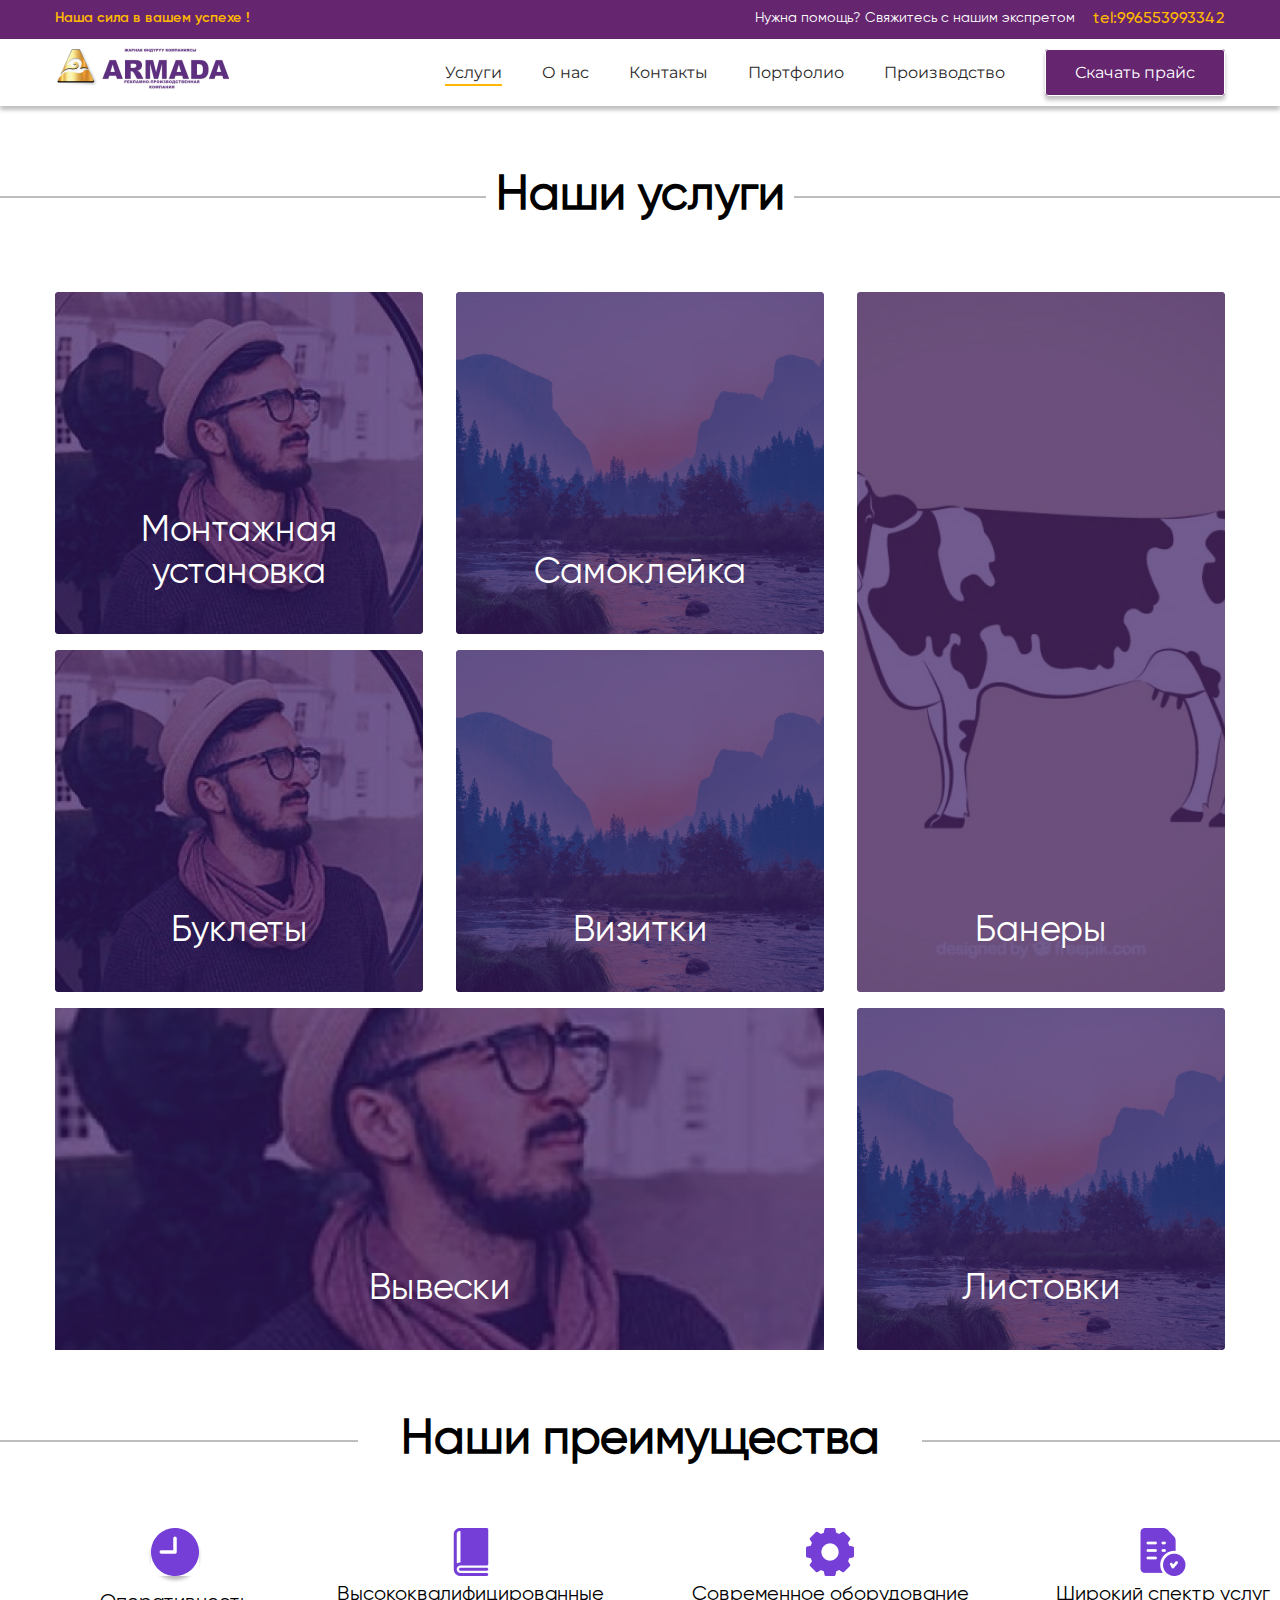
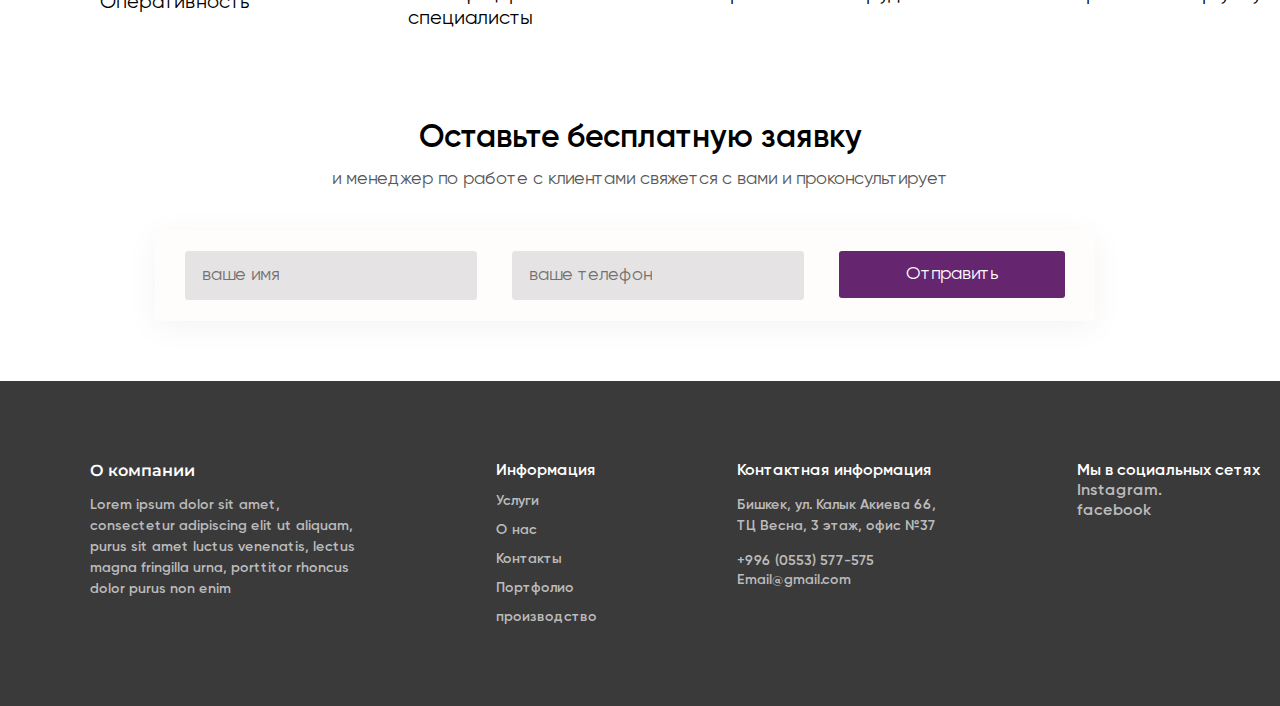
<file: servise.html>
<!DOCTYPE html>
<html lang="ru">
  <head>
    <meta charset="UTF-8" />
    <meta http-equiv="X-UA-Compatible" content="IE=edge" />
    <meta name="viewport" content="width=device-width, initial-scale=1.0" />
    <title>Document</title>
    <link rel="preconnect" href="https://fonts.googleapis.com" />
    <link rel="preconnect" href="https://fonts.gstatic.com" crossorigin />
    <link
      href="https://fonts.googleapis.com/css2?family=Montserrat:wght@600;700&family=Roboto&display=swap"
      rel="stylesheet"
    />
    <link rel="stylesheet" href="style/style.css">
  </head>
  <body>
    <header class="header header-no-height">
      <div class="header__contacts">
        <div class="container row header__top">
          <p>Наша сила в вашем успехе !</p>
          <span>Нужна помощь? Свяжитесь с нашим экспретом</span>
          <a href="tel:996553993342">tel:996553993342</a>
        </div>
      </div>
      <nav class="header__navbar">
        <nav class="container row header__nav">
          <a href="index.html" class="logo"><img src="img/logo.png" alt="logo" /></a>
          <ul class="list row">
            <li class="list__item">
              <a href="#" class="list__link active">Услуги </a>
            </li>
            <li class="list__item">
              <a href="about.html" class="list__link">О нас </a>
            </li>
            <li class="list__item">
              <a href="contacts.html" class="list__link">Контакты</a>
            </li>
            <li class="list__item">
              <a href="portfolio.html" class="list__link">Портфолио </a>
            </li>
            <li class="list__item">
              <a href="#" class="list__link">Производство </a>
            </li>
            <li class="list__item">
              <a href="#" class="btn btn_shadov">Скачать прайс</a>
            </li>
          </ul>
        </nav>
      </nav>
    </header>
    <main class="main">
       <div class="our__service">
            <h3 class="title">Наши услуги</h3>
            <div class="our__service_block container">
                <div class="our__service_item">
                    <img src="img/oursrvice1.jpg" alt="">
                        <p>Монтажная установка</p>
                </div>
                <div class="our__service_item">
                    <img src="img/ourservice2.jpg" alt="">   
                     <p>Самоклейка</p>
                </div>
                <div class="our__service_item item3">
                    <img src="img/ourservice3.jpg" alt="">
                    <p>Банеры</p>
                </div>
                <div class="our__service_item">
                    <img src="img/oursrvice1.jpg" alt="">
                    <p>Буклеты</p>
                </div>
                <div class="our__service_item">
                    <img src="img/ourservice2.jpg" alt="">
                    <p>Визитки</p>
                </div>
                <div class="our__service_item item6">
                   <img src="img/oursrvice1.jpg" alt=""> 
                    <p>Вывески</p>
                </div>
                <div class="our__service_item">
                    <img src="img/ourservice2.jpg" alt="">
                    <p>Листовки </p>
                </div>
            </div>
       </div>
       <div class="our__advantages">
        <h3 class="title maxWidth">Наши преимущества </h3>
        <div class="container row advantages__block">
          <div class="advantages__card">
            <img src="img/advantegs1.png" alt="advantages">
            <p>Оперативность</p>
          </div>
          <div class="advantages__card">
            <img src="img/advantegs2.png" alt="advantages">
            <p>Высококвалифицированные <br> специалисты</p>
          </div>
          <div class="advantages__card">
            <img src="img/advantegs3.png" alt="advantages">
            <p>Современное оборудование</p>
          </div>
          <div class="advantages__card">
            <img src="img/advantegs4.png" alt="advantages">
            <p>Широкий спектр услуг</p>
          </div>
          
        </div>
       </div>
       <div class="container form">
        <h4>Оставьте бесплатную заявку</h4>
        <p>
          и менеджер по работе с клиентами свяжется с вами и проконсультирует
        </p>
        <form action="">
          <input type="text" class="input__name" placeholder="ваше имя" />
          <input
            type="text"
            class="input__number"
            placeholder="ваше телефон"
          />
          <button class="btn team__btn" type="button">Отправить</button>
        </form>
      </div>
    </main>
    <footer class="footer">
      <div class="container row company__block">
        <div class="company">
          <h6 class="company__title1">О компании</h6>
          <p class="company__text">
            Lorem ipsum dolor sit amet,<br />
            consectetur adipiscing elit ut aliquam,<br />
            purus sit amet luctus venenatis, lectus <br />
            magna fringilla urna, porttitor rhoncus <br />
            dolor purus non enim
          </p>
        </div>
        <div class="information">
          <h6 class="company__title">Информация</h6>
          <ul class="information__list">
            <li class="list__info"><a href="#">Услуги </a></li>
            <li class="list__info"><a href="#">О нас </a></li>
            <li class="list__info"><a href="#">Контакты</a></li>
            <li class="list__info"><a href="#">Портфолио</a></li>
            <li class="list__info"><a href="#">производство</a></li>
          </ul>
        </div>
        <div class="contacts">
          <h6 class="company__title">Контактная информация</h6>
          <p class="company__text">
            Бишкек, ул. Калык Акиева 66, <br />
            ТЦ Весна, 3 этаж, офис №37
          </p>
          <a href="tel:9960553577575" class="contacts__tel"
            >+996 (0553) 577-575</a
          >
          <br />
          <a href="mailto:eamil@gmail.com" class="contacts__info"
            >Email@gmail.com</a
          >
        </div>
        <div class="media">
          <h6 class="company__title">Мы в социальных сетях</h6>
          <a href="#" class="media__info">Instagram.</a>
          <br />
          <a href="#" class="media__info">facebook</a>
        </div>
      </div>
    </footer>
  </body>
</html>
</file>
<file: style/style.css>
@import "fonts.css";
* {
  margin: 0;
  padding: 0;
}

a {
  text-decoration: none;
}

li {
  list-style: none;
}

.container {
  width: 1170px;
  margin: auto;
}

.row {
  display: flex;
}

.btn {
  background: #65256f;
  color: #fff !important;
  padding: 13px 29px;
  border-radius: 3px;
  border: none;
}

.btn_shadov {
  box-shadow: 0px 4px 4px rgba(0, 0, 0, 0.25);
  border: 1px solid;
}

.btn:active {
  background: rgba(101, 37, 111, 0.85);
}

.header {
  height: 100vh;
}
.header__contacts {
  background: #65256f;
}

.header__top {
  padding: 10px 0;
}

.header__top p {
  flex-grow: 1;
  font-family: GSemibold;
  font-size: 14px;
  color: #ffb700;
  line-height: 17px;
}

.header__top span {
  font-family: GRegular;
  font-size: 14px;
  line-height: 16px;
  color: white;
}
.header__top a {
  font-family: GMedium;
  font-size: 16px;
  line-height: 19px;
  color: #ffb700;
  padding-left: 18px;
}

.header__navbar {
  box-shadow: 0px 4px 4px rgba(0, 0, 0, 0.25);
}

.header__nav {
  justify-content: space-between;
  align-items: center;
  font-family: Montserrat;
  padding: 8px 0;
}

.list__item {
  margin-left: 40px;
}

.list__link {
  font-style: 14px;
  line-height: 17px;
  color: #2a2828;
  position: relative;
  padding-bottom: 4px;
}

.list__link::after {
  content: "";
  display: block;
  background: #ffb700;
  height: 2px;
  position: absolute;
  bottom: 0;
  left: 0;
  width: 100%;
  opacity: 0;
  transition: 0.5s;
}

.list__link:hover::after {
  opacity: 1;
}

.header__banner {
  background: url(../img/banner.jpg);
  height: calc(100% - 106px);
  position: relative;
  background-size: cover;
  /* z-index: -2; */
}

.header__banner_shadov {
  position: absolute;
  top: 0;
  left: 0;
  height: 100%;
  width: 100%;
  background: rgba(0, 0, 0, 0.65);
}

.header__info {
  width: 630px;
  position: relative;
}

.header__title {
  font-family: GSemibold;
  font-size: 64px;
  line-height: 76px;
  color: #fff;
  position: relative;
  padding-bottom: 12px;
}

.header__title::after {
  content: "";
  background: #fff;
  height: 4px;
  width: 52px;
  position: absolute;
  bottom: 0;
  left: 0;
}

.header__text {
  font-family: GRegular;
  font-size: 36px;
  line-height: 42px;
  color: #fff;
  margin-top: 34px;
}

.header__info button {
  background: #ffc957;
  border: none;
  font-family: GMedium;
  color: #000000;
  font-size: 18;
  line-height: 22px;
  padding: 20px 80px;
  border-radius: 3px;
  margin-top: 47px;
  transition: background 0.5s;
}

.header__social {
  position: relative;
  display: flex;
  flex-direction: column;
}

.banner {
  display: flex;
  justify-content: space-between;
  align-items: center;
  height: 100%;
}

.header__social img {
  margin-top: 60px;
}
.header__social img:nth-of-type(1) {
  margin-top: 0;
}

.header__info button:active {
  background: rgb(44, 30, 8);
}

.title  {
  font-family: GRegular;
  font-size: 48px;
  line-height: 56px;
  text-align: center;
  position: relative;
  margin-top: 62px;
}

.title::before,
.title::after {
  content: "";
  height: 2px;
  width: 38%;
  background: #bebebe;
  display: block;
  position: absolute;
  top: 28px;
  left: 0;
}
.title::after {
  right: 0;
  left: auto;
}
.title.maxWidth::before,
.title.maxWidth::after {
  width: 28%
}
.title.w35::before,
.title.w35::after {
  width: 35%
}

.servise__cards {
  justify-content: space-between;
  padding: 53px 31px 41px 27px;
}
.servise__card {
  width: 268px;
  text-align: center;
  font-family: GRegular;
  margin-bottom: 3px;
}

.servise__title {
  font-size: 18px;
  line-height: 21px;
  margin-top: 21px;
}

.servise__text {
  font-size: 16px;
  line-height: 19px;
  color: #5e5e5e;
  margin-top: 8px;
}

.servise__tel {
  color: #753ed6;
  display: block;
  margin-top: 59px;
}
.work {
  display: block;
  width: 368px;
  height: 302px;
  position: relative;
  margin-top: 20px;
  border-radius: 3px;
}

.work img {
  width: 100%;
  height: 100%;
  object-fit: cover;
}
.shadow {
  background: black;
  opacity: 0.5;
  position: absolute;
  width: 100%;
  height: 100%;
  top: 0;
  left: 0;
  transition: 0.5s;
  border-radius: 3px;
}

.work h5 {
  position: absolute;
  bottom: 20px;
  left: 20px;
  font-family: Montserrat;
  font-weight: 700;
  color: #fff;
  font-size: 24px;
  line-height: 29px;
  width: 250px;
}

.work:hover .shadow {
  opacity: 0;
}
.works__block {
  flex-wrap: wrap;
  justify-content: space-between;
  margin-top: 30px;
}

.works__btn {
  display: block;
  margin: auto;
  padding: 16px 135px;
  margin-top: 30px;
  font-family: GMedium;
  font-size: 18px;
  line-height: 21px;
  margin-bottom: 94px;
}

.product__block {
  justify-content: space-between;
  margin-top: 26px;
  margin-bottom: 60px;
}

.product__card {
  width: 368px;
  height: 300px;
}

.product__card img {
  width: 100%;
  height: 100%;
  object-fit: cover;
}
.price__card {
  width: 270px;
  height: 472px;
  margin-top: 26px;
}

.price__card img {
  width: 100%;
  height: 387px;
}

.price__text {
  font-family: GRegular;
  font-size: 16px;
  line-height: 24px;
  color: #5a5858;
  margin: 10px 0 6px;
}

.price__cost {
  font-family: GSemibold;
  font-size: 18px;
  line-height: 21px;
  color: #4c1f8c;
}
.price__block {
  flex-wrap: wrap;
  justify-content: space-between;
  margin-top: 34px;
  margin-bottom: 31px;
}

.price__btn {
  display: block;
  margin: auto;
  padding: 20px 122px;
  font-family: Roboto;
  font-size: 18px;
  line-height: 21px;
  margin-bottom: 60px;
}

.clients__block {
  justify-content: space-between;
  margin: 60px auto;
}
.team__block {
  justify-content: space-between;
  margin-top: 60px;
}
.team__person {
  width: 368px;
}

.team__person img {
  width: 100%;
  height: 440px;
  object-fit: cover;
}
.team__person h5 {
  font-family: Roboto;
  font-weight: 400;
  font-size: 36px;
  line-height: 42px;
  margin-top: 24px;
  margin-bottom: 10px;
}

.team__person p {
  font-family: GRegular;
  font-size: 24px;
  line-height: 28px;
  color: #6f6c6c;
}
.form {
  margin-top: 88px;
}
.form h4 {
  font-family: GSemibold;
  font-size: 32px;
  line-height: 38px;
  text-align: center;
}
.form p {
  color: #585858;
  font-family: GRegular;
  font-size: 18px;
  line-height: 21px;
  text-align: center;
  margin-top: 12px;
  margin-bottom: 40px;
}

form {
  width: 880px;
  padding: 21px 30px;
  background: #fffcfc;
  box-shadow: 0px 6px 32px rgba(0, 0, 0, 0.05);
  border-radius: 3px;
  display: flex;
  justify-content: space-between;
  margin-left: 100px;
  margin-bottom: 60px;
  
}

.team__btn {
  width: 226px;
  height: 47px;
  font-family: GRegular;
  font-size: 18px;
  line-height: 21px;
  border-radius: 3px;

}
.input__name {
  position: relative;
  background: #E5E3E3;
  width: 290px;
  height: 47px;
  border: 1px solid #E5E3E3;
  border-radius: 3px;
  outline: none;
  /* padding: 6px 20px;
  margin-right: 20px; */
 
}
.input__number {
  background: #E5E3E3;
  position: relative;
  width: 290px;
  height: 47px;
  border: 1px solid #E5E3E3;
  border-radius: 3px;
  outline: none;
 
}

.input__name::placeholder {
  position: absolute;
  top: 12px;
  left: 16px;
  font-family: GRegular;
  font-size: 18px;
  line-height: 21px;
  color: #737272;
}
.input__number::placeholder {
   position: absolute;
  top: 12px;
  left: 16px;
  font-family: GRegular;
  font-size: 18px;
  line-height: 21px;
  color: #737272;
}

.footer {
  width: 100%;
  height: 325px;
  background: #3A3A3A;
  position: relative;
}
.company__block {
  justify-content: space-between;
  position: absolute;
  top: 80px;
  left: 90px;
  right: 90px;

}


.company__title1 {
  font-family:
  Montserrat ;
  font-weight: 600;
  font-size: 16px;
  line-height: 20px;
  color: #ffff;
  margin-bottom: 10px;
}
.company__title {
  font-family: GSemibold;
  font-size: 16px;
  line-height: 20px;
  color: #ffff;
}

.company__text {
  margin-top: 14px;
  margin-bottom: 14px;
  font-family: GSemibold;
  font-size: 14px;
  line-height: 21px;
  color:#BCBBBB 

}
.information__list li {
  margin-top: 10px;
}

.information__list a{
  font-family: GSemibold;
  font-size: 14px;
  line-height: 17px;
  color: #BCBBBB;
}
.contacts__tel {
  margin-bottom: 15px;
  font-family: GSemibold;
  font-size: 14px;
  line-height: 17px;
  color: #BCBBBB;
}
.contacts__info {
  font-family: GSemibold;
  font-size: 14px;
  line-height: 19px;
  color: #BCBBBB;
}
.media__info {
  margin-top: 18px;
  font-family: GSemibold;
  font-size: 16px;
  line-height: 20px;
  color: #BCBBBB;
}

/* Страница услуг */

.header-no-height {
   height: auto; 
}

.list__link.active::after {
  opacity: 1;
}

.our__service_block {
  display: grid;
  grid-auto-rows: minmax(50px, 342px);
  grid-template-columns: repeat(3, 368px);
  grid-gap: 16px 33px;
  margin-top: 68px;
  margin-bottom: 60px;
  


}
.our__service_item {
  border-radius: 3px;
  position: relative;
}

.item3 {
 grid-row: span 2;
}
.item6 {
  grid-column: span 2;
}

.our__service_item img {
  height: 100%;
  width: 100%;
  object-fit: cover;
}
.our__service_item p {
  position: absolute;
   width: 100%;
  bottom: 40px;
  left: 0;
  font-family: GRegular;
  font-size: 36px;
  line-height: 42px;
  color: #ffff;
  text-align: center;
}
.advantages__block {
  justify-content: space-between;
  margin-top: 60px;
   margin-left: 100px;
  
}
.advantages__card {
  font-family: GRegular;
  font-size: 20px;
  line-height: 24px;
  text-align: center;
}
.advantages__card img {
  object-fit: cover;
}
/* страница о нас */

.about__banner {
  height: 400px;
  background: url(../img/onas1.jpg) center center / cover no-repeat;
  margin: 60px auto;
  border-radius: 3px;
}
.about__company_text {
  font-family: GRegular;
  font-size: 19px;
  line-height: 27px;
  color: #4C4C54;
  text-align: center;
  margin: 23px 0 48px 0;
}
.history {
  height: 445px;
  background: url(../img/history.jpg) center center / cover no-repeat;
  padding-top: 52px;
}
.history h3 {
  font-family: GRegular;
  font-size: 36px;
  line-height: 42px;
  color: #ffff;
  text-align: center;
  margin-bottom: 40px;
} 

.history__block {
  display: flex;
  justify-content: space-between;
  position: relative;
}

.history__item {
  width: 169px;
  
}


.history__item_year {
  border: 5px solid #FFB700;
  border-radius: 50%;
  width: 100px;
  height: 100px;
  display: flex;
  justify-content: center;
  align-items: center;
  margin: auto;
  font-family: GMedium;
  font-size: 24px;
  line-height: 28px;
  color: #fff;
  margin-bottom: 15px;
}

.history__item p {
  font-family: GMedium;
  font-size: 14px;
  line-height: 21px;
  color: #fff;
  text-align: center;
}
.arrow__left {
  position: absolute;
  top: 59px;
  left: -45px;
  transform: rotate(180deg);
}
.arrow__right {
  position: absolute;
  top: 59px;
  right: -45px;
 
}

.arrow__dots {
  position: absolute;
  display: flex;
  width: 52px;
  justify-content: space-between;
  bottom: -35px;
  left: 50%;
  transform: translate(-50%);
}

.arrow__dots {
  display: flex;
}

.dots__el {
  display: block;
  width: 12px;
  height: 12px;
  background: #c4c4c4;
  border-radius: 50%;
  position: relative;
}



.dots__el.active span {
  display: block;
  position: absolute;
  top: 50%;
  left: 50%;
  width: 8px;
  height: 8px;
  background: #FFB700;
  border-radius: 50%;
  transform: translate(-47%, -54%);
}

/* страница контактов */

.contacts-page {
  justify-content: space-between;
  margin: 60px auto;
}

.contacts-page_info h4 {
  font-family: GMedium;
  font-size: 36px;
  line-height: 42px;
  margin-bottom: 52px;
}

.work-time {
  display: flex;
  flex-direction: column;
  position: relative;
  padding-left: 34px;
  width: 282px;
  margin-bottom: 36px;
}

.work-time img {
  width: 24px;
  height: 24px;
  position: absolute;
  left: 0;
  top: 0;
}

.work-time h5 {
  font-family: GRegular;
  font-size: 24px;
  line-height: 28px;
  color: #A4A4A4;
}
.work-time span {
  font-family: GRegular;
  font-size: 14px;
  line-height: 18px;
  margin-bottom: 10px;
  margin-top: 8px;
}

.contacts-page_map iframe {
  border-radius: 3px;
}

/* страница портфолио */

.portfolio__blok {
  display: grid;
  grid-auto-rows: minmax(50px, 342px);
  grid-template-columns: repeat(3, 368px);
  grid-gap: 16px 32px;
  margin-top: 68px;
  margin-bottom: 60px;
  
}
.portfolio__item {
  position: relative;
  background: orange;
  border: 1px solid black;
}
.Pitem2 {
  width: 268px;
  height: 274px;
}
.Pitem7 {
  width: 268px;
  height: 274px;
}

.Pitem4 {
  grid-column:span 2;
}
</file>
